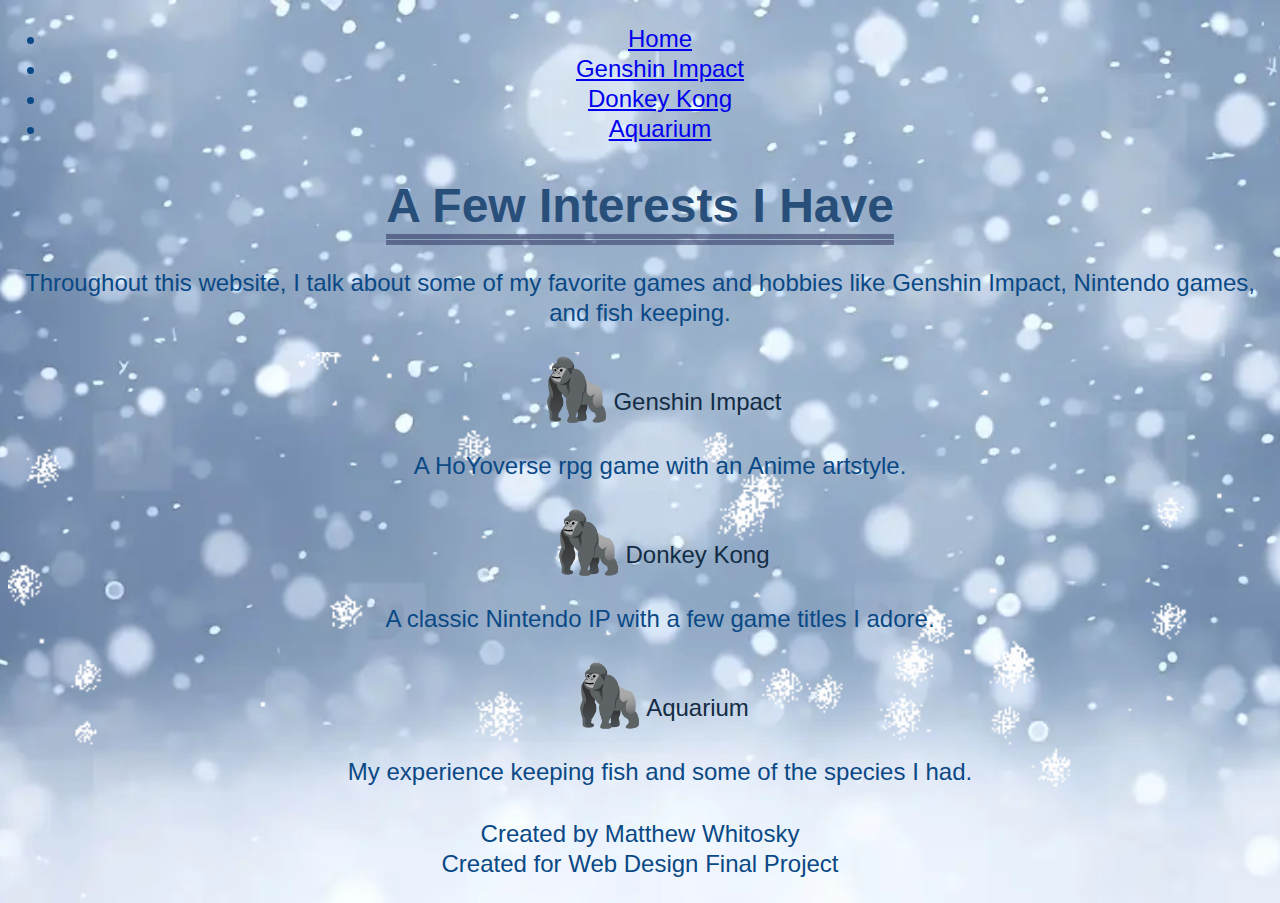
<file: index.html>
<!DOCTYPE html>
<html lang="en">
<head>
    <meta charset="UTF-8">
    <meta name="viewport" content="width=device-width, initial-scale=1.0">
    <title>Home</title>
    <link rel="stylesheet" href="css/index-style.css">
</head>

<body>
            <nav>
                <ul>
                    <li><a href="index.html">Home</a></li>
                    <li><a href="genshinimpact.html">Genshin Impact</a></li>
                    <li><a href="donkeykong.html">Donkey Kong</a></li>
                    <li><a href="aquarium.html">Aquarium</a></li>
                </ul>
            </nav>

            <div class="content">
                <h1>A Few Interests I Have</h1>
                <p>Throughout this website, I talk about some of my favorite games and hobbies like Genshin Impact, Nintendo games, and fish keeping.</p>

        <section class="assignments">
<ul>
    <li><a href="genshinimpact.html">Genshin Impact</a></li> <p>A HoYoverse rpg game with an Anime artstyle.</p>
    <li><a href="donkeykong.html">Donkey Kong</a></li> <p>A classic Nintendo IP with a few game titles I adore.</p>
    <li><a href="aquarium.html">Aquarium</a></li> <p>My experience keeping fish and some of the species I had.</p>
</ul>

</section>

<h1 id=”top”></h1>
<footer>
    <p>
        Created by Matthew Whitosky <br>
        Created for Web Design Final Project <br>
    </p>
</footer>

</body>
</html>
</file>
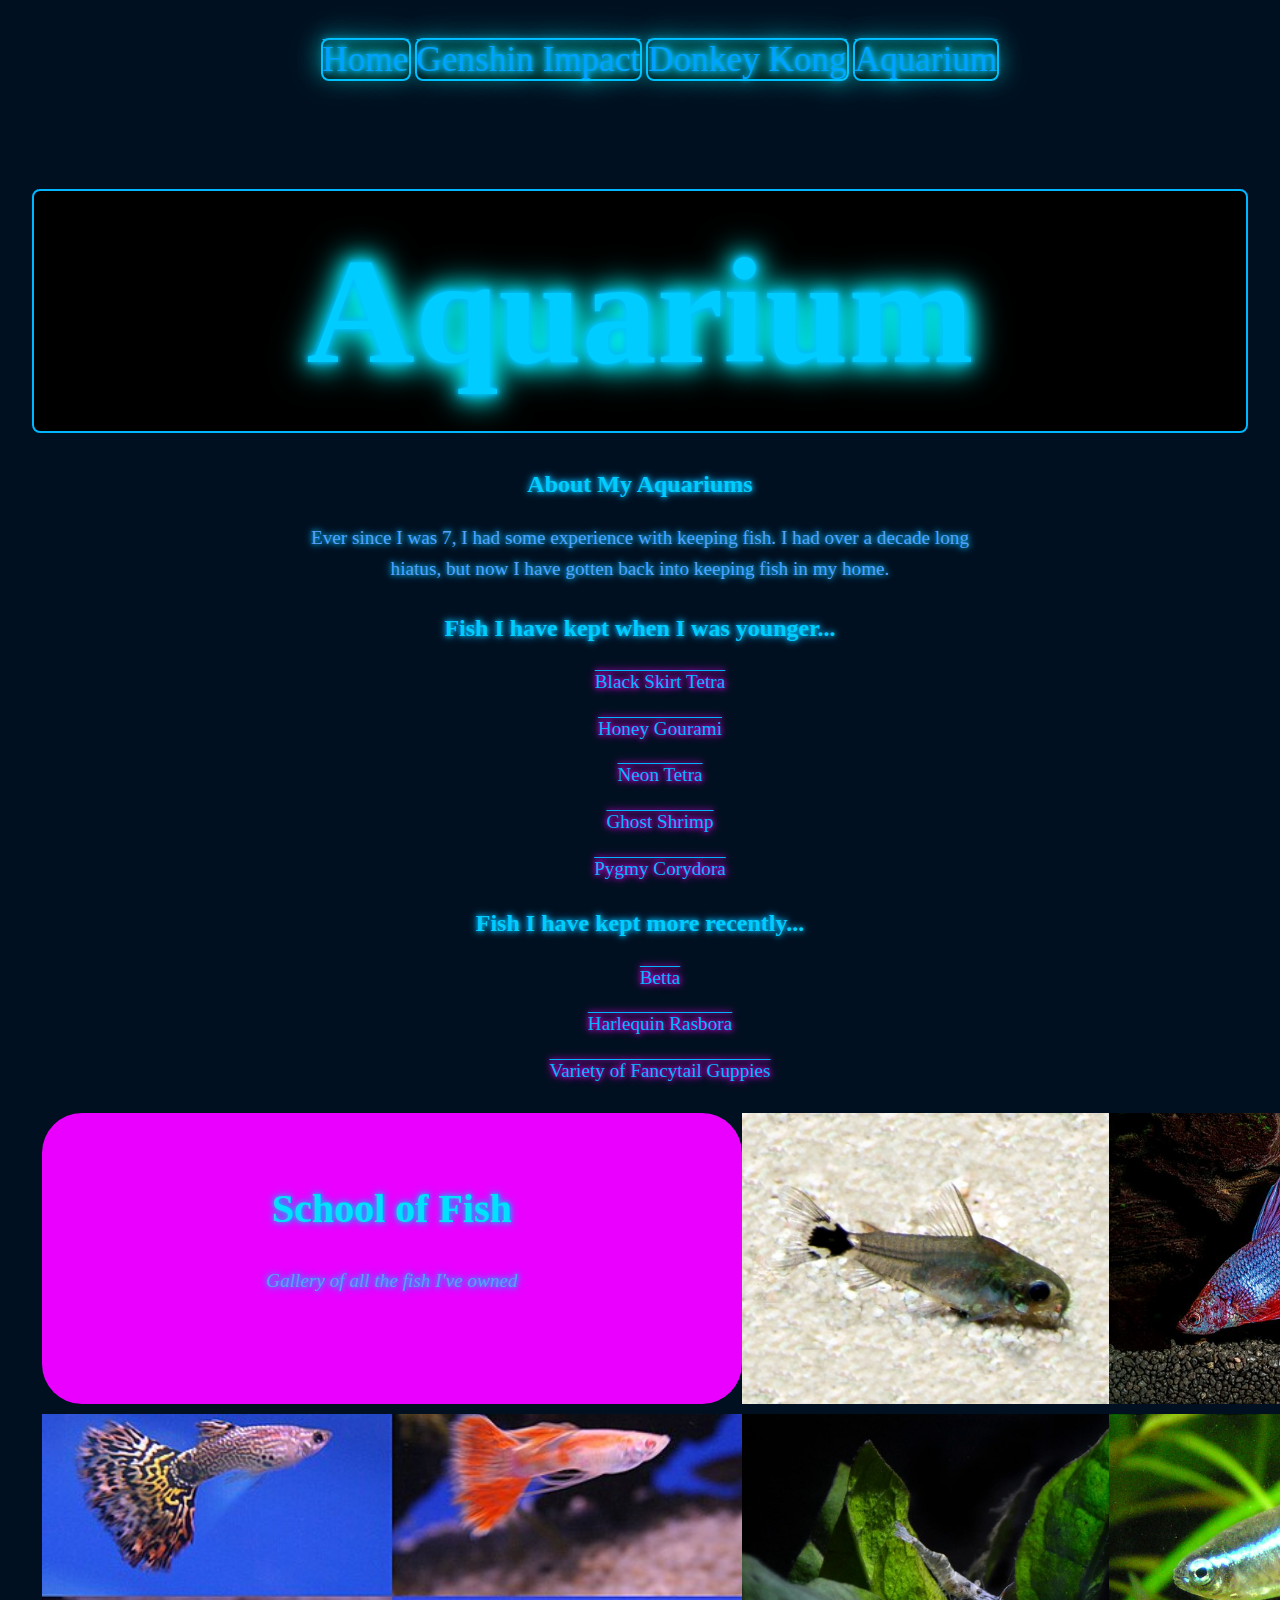
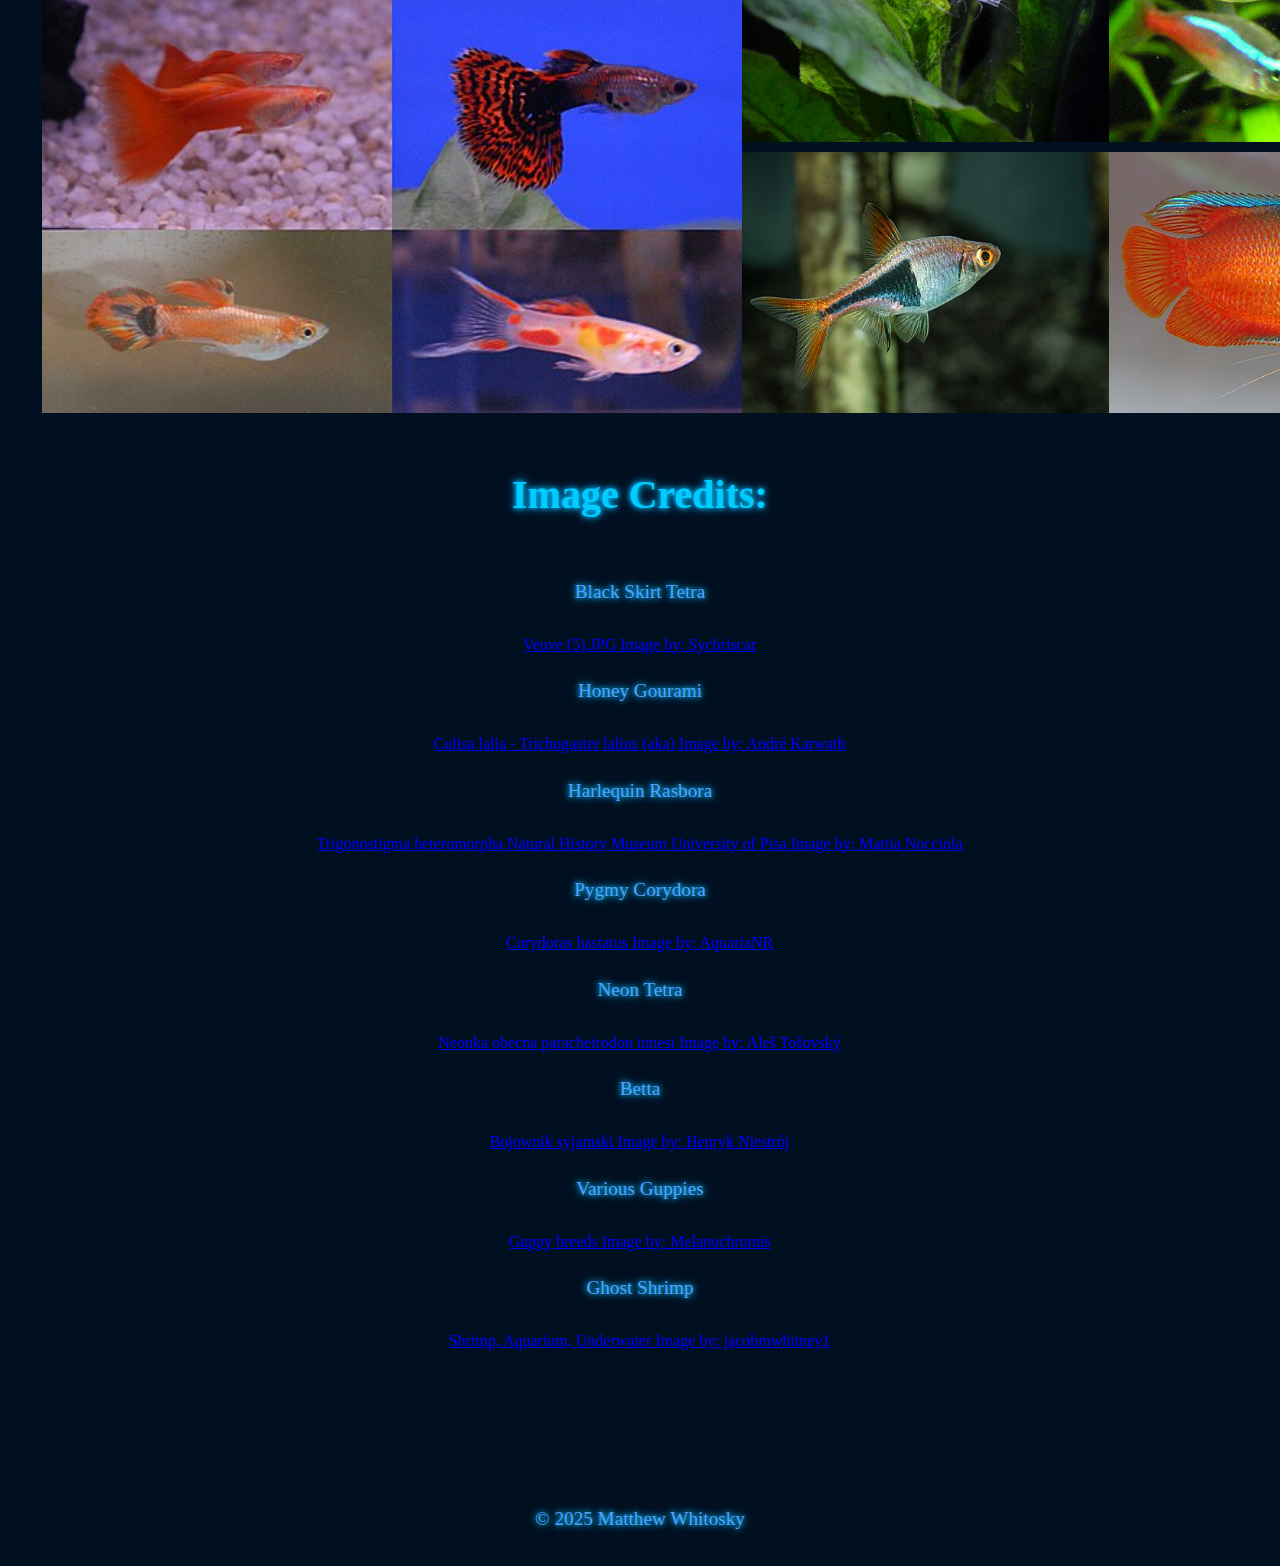
<file: aquarium.html>
<!DOCTYPE html>
<html lang="en">
<head>
    <meta charset="UTF-8">
    <meta name="viewport" content="width=device-width, initial-scale=1.0">
    <title>Aquarium</title>
    <link rel="stylesheet" href="css/aquarium-style.css">
</head>

<body>
            <nav>
                <ul>
                    <li><a href="finalindex.html">Home</a></li>
                    <li><a href="genshinimpact.html">Genshin Impact</a></li>
                    <li><a href="donkeykong.html">Donkey Kong</a></li>
                    <li><a href="aquarium.html">Aquarium</a></li>
                </ul>
            </nav>

    <header>
        <h1>Aquarium</h1>  
    </header>

    <main>
        <section>
            <h2>About My Aquariums</h2>
            <p>Ever since I was 7, I had some experience with keeping fish. I had over a decade long hiatus, but now I have gotten back into keeping fish in my home.</p>
        </section>

        <section>
            <h2>Fish I have kept when I was younger...</h2>
            <ul>
                <li>Black Skirt Tetra</li>
                <li>Honey Gourami</li>
                <li>Neon Tetra</li>
                <li>Ghost Shrimp</li>
                <li>Pygmy Corydora</li>
            </ul>
        </section>

        <section>
            <h2>Fish I have kept more recently...</h2>
            <ul>
                <li>Betta</li>
                <li>Harlequin Rasbora</li>
                <li>Variety of Fancytail Guppies</li>
        </section>

        
    <div class="parent">
        <div class="div1">
            <span>School of Fish</span>
            <p>Gallery of all the fish I've owned</p>
        </div>
        
        <div class="div2"><img src="img/512px-Bojownik_syjamski.jpg"></div>

        <div class="div3"><img src="img/512px-Guppy_breeds.jpg"></div>

        <div class="div4"><img src="img/512px-Trigonostigma_heteromorpha_Natural_History_Museum_University_of_Pisa.jpg"></div>

        <div class="div5"><img src="img/shrimp-5980022_1280.jpg"></div>

        <div class="div6"><img src="img/Corydoras_hastatus.jpg"></div>

        <div class="div7"><img src="img/blacktetra_(5).jpg"></div>

        <div class="div8"><img src="img/Neonka_obecna_paracheirodon_innesi.jpg"></div>

        <div class="div9"><img src="img/512px-Colisa_lalia_-_Trichogaster_lalius_(aka).jpg"></div>

    </div>

<h3>Image Credits:</h3>
<section class="credits">
<p>Black Skirt Tetra</p>
<a href="https://commons.wikimedia.org/wiki/File:Veuve_(5).JPG">Veuve (5).JPG Image by: Sychriscar</a>
<p>Honey Gourami</p>
<a href="https://commons.wikimedia.org/wiki/File:Colisa_lalia_-_Trichogaster_lalius_(aka).jpg">Colisa lalia - Trichogaster lalius (aka) Image by: André Karwath </a>
<p>Harlequin Rasbora</p>
<a href="https://commons.wikimedia.org/wiki/File:Trigonostigma_heteromorpha_Natural_History_Museum_University_of_Pisa.jpg">Trigonostigma heteromorpha Natural History Museum University of Pisa Image by: Mattia Nocciola </a>
<p>Pygmy Corydora</p>
<a href="https://commons.wikimedia.org/wiki/File:Corydoras_hastatus.jpg">Corydoras hastatus Image by: AquariaNR  </a>
<p>Neon Tetra</p>
<a href="https://commons.wikimedia.org/wiki/File:Neonka_obecna_paracheirodon_innesi.jpg">Neonka obecna paracheirodon innesi Image by: Aleš Tošovský  </a>
<p>Betta</p>
<a href="https://commons.wikimedia.org/wiki/File:Bojownik_syjamski.jpg">Bojownik syjamski Image by: Henryk Niestrój </a>
<p>Various Guppies</p>
<a href="https://commons.wikimedia.org/wiki/File:Guppy_breeds.jpg">Guppy breeds Image by: Melanochromis  </a>
<p>Ghost Shrimp</p>
<a href="https://pixabay.com/photos/shrimp-aquarium-underwater-ghost-5980022/">Shrimp, Aquarium, Underwater Image by: jacobmwhitney1  </a>
</section>   

</main>

    <footer>
 <p>&copy; 2025 Matthew Whitosky</p>
    </footer>

    
</body>
</html>
</file>
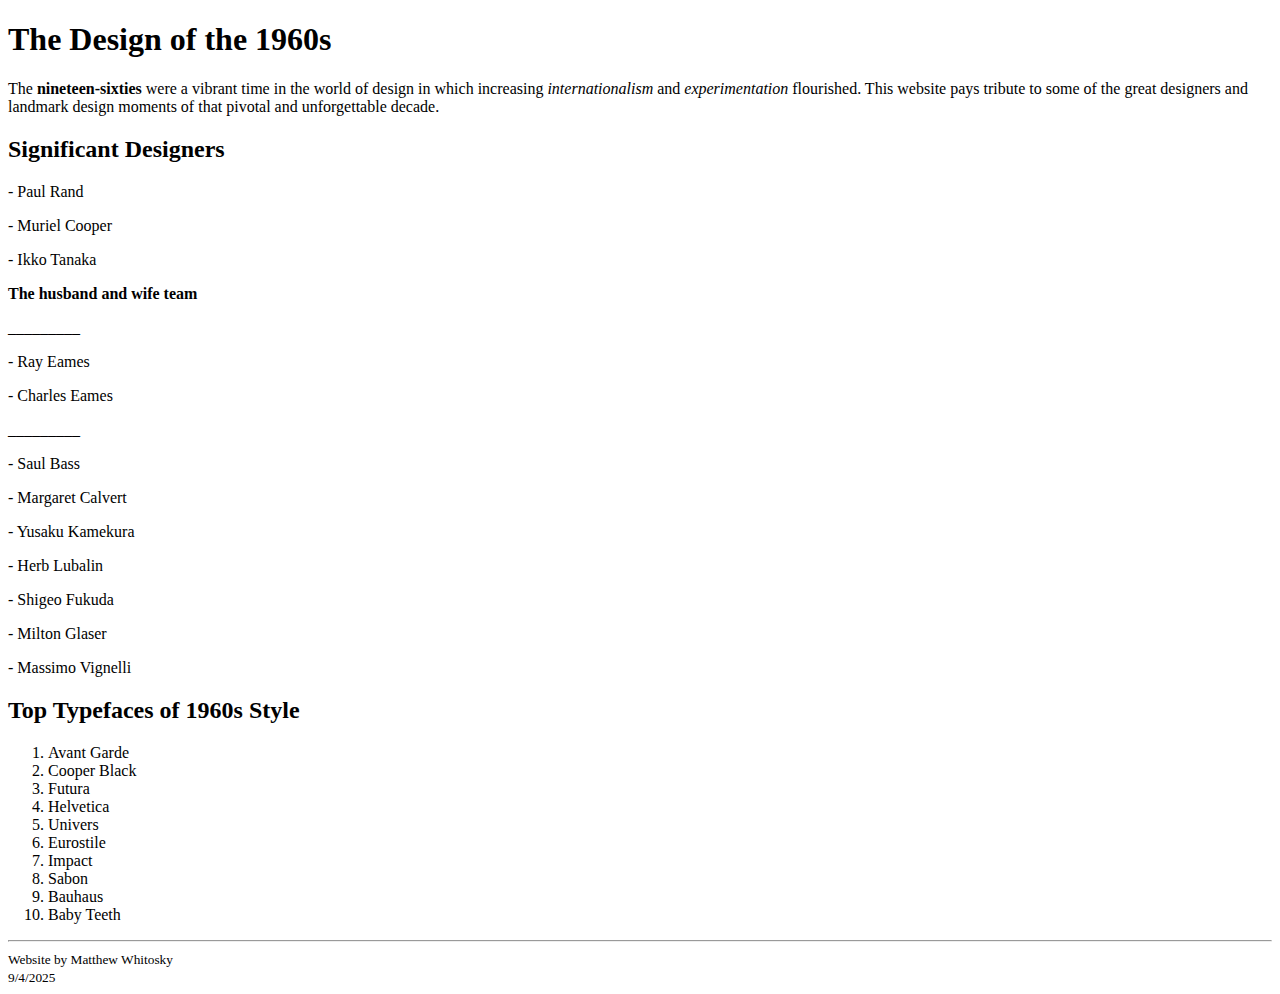
<file: challengeMW.html>
<!DOCTYPE html>
<html lang="en-us">
<head>
   <meta charset="UTF-8"><meta name="viewport" content="width=device-width, initial-scale=1.0">
   <title>The Design of the 1960s</title>
</head>
<body>
    <h1>The Design of the 1960s</h1>
    <p>The <strong>nineteen-sixties</strong> were a vibrant time in the world of design in
which increasing <em>internationalism</em> and <em>experimentation</em> flourished.
This website pays tribute to some of the great designers and
landmark design moments of that pivotal and unforgettable decade.</p>
 <h2>Significant Designers</h2>
 <list><p>- Paul Rand</p><p>- Muriel Cooper</p><p>- Ikko Tanaka</p><p><strong>The husband and wife team</strong></p><p>_________</p><p>- Ray Eames</p><p>- Charles Eames</p>
<p>_________ </p>
    <p>- Saul Bass</p>
<p>- Margaret Calvert</p>
<p>- Yusaku Kamekura</p>
<p>- Herb Lubalin</p>
<p>- Shigeo Fukuda</p>
<p>- Milton Glaser</p>
<p>- Massimo Vignelli</p></list>
<h2>Top Typefaces of 1960s Style</h2>
 <ol>
    <li>Avant Garde</li>
    <li>Cooper Black</li>
    <li>Futura</li>
    <li>Helvetica</li>
    <li>Univers</li>
    <li>Eurostile</li>
    <li>Impact</li>
    <li>Sabon</li>
    <li>Bauhaus</li>
    <li>Baby Teeth</li>
 </ol>
<hr>
<small>Website by Matthew Whitosky</small>
<br><small>9/4/2025</small>
</body>
</html>
</file>
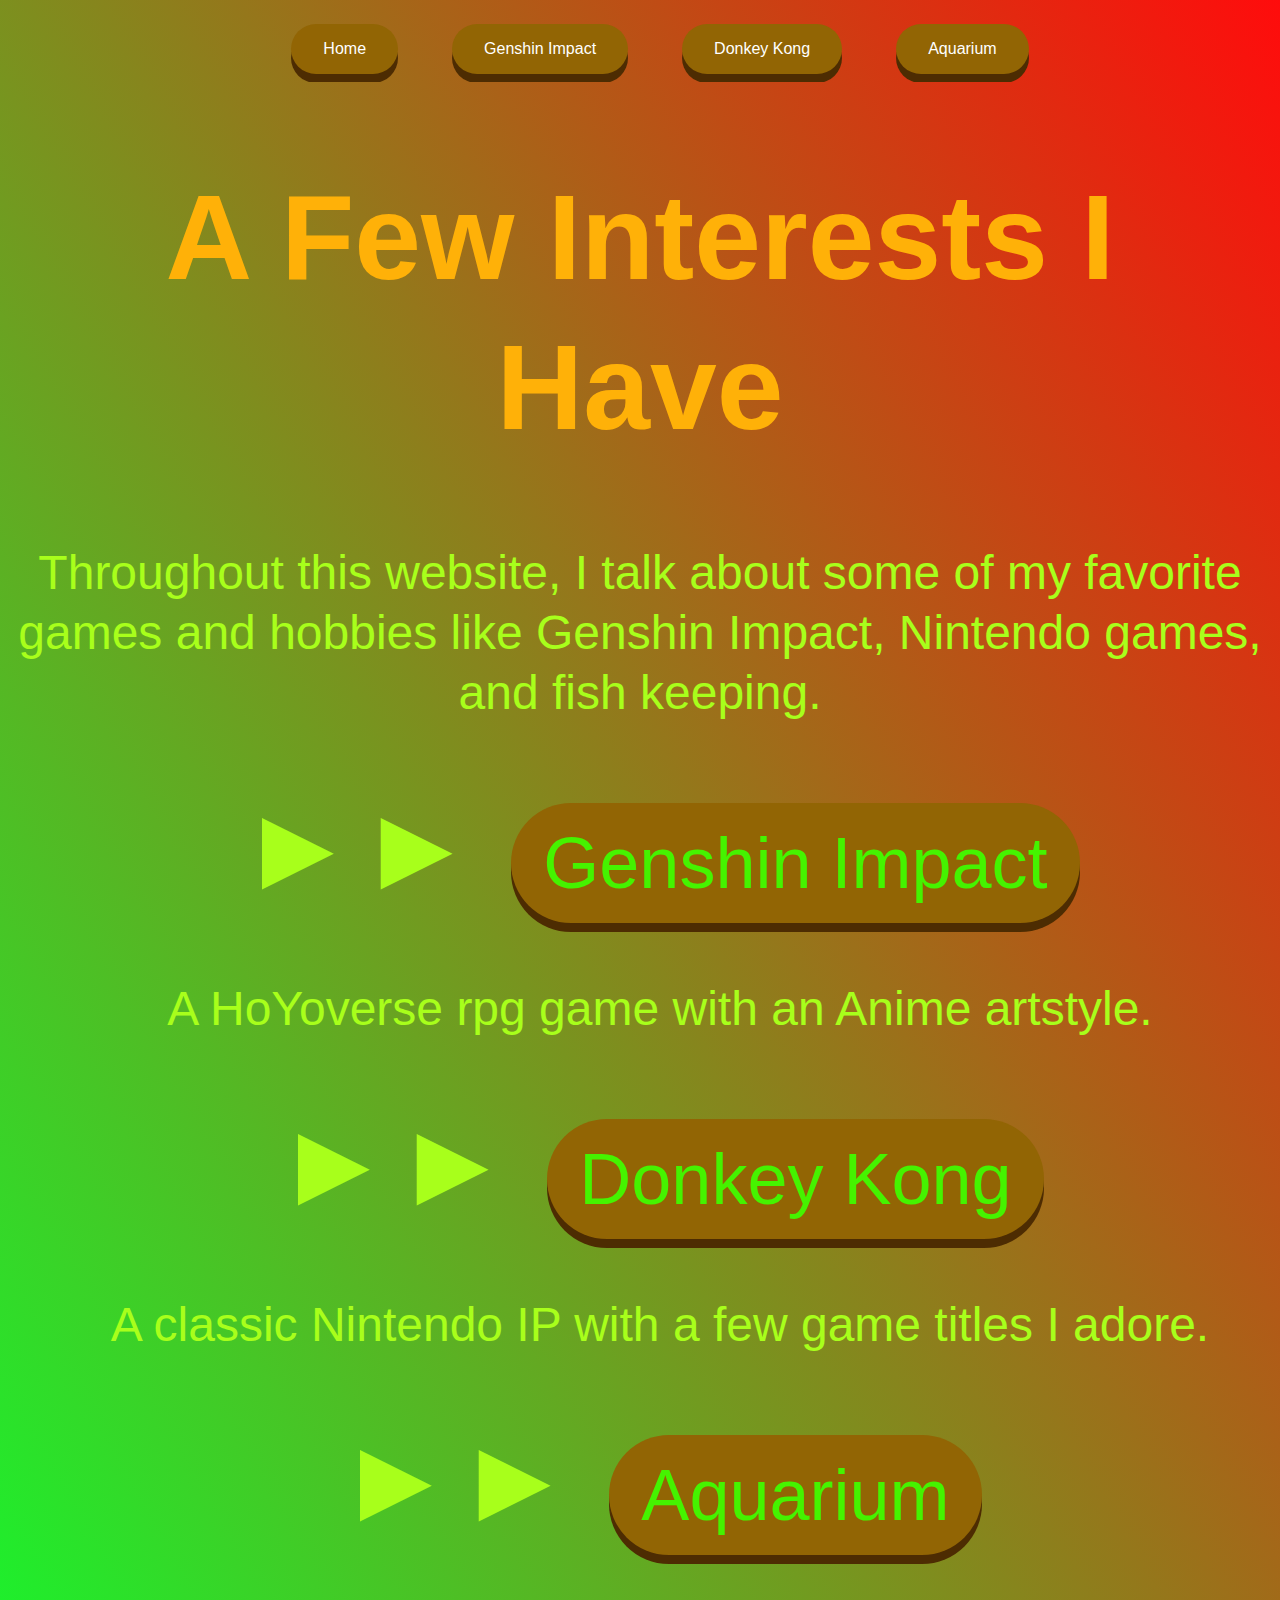
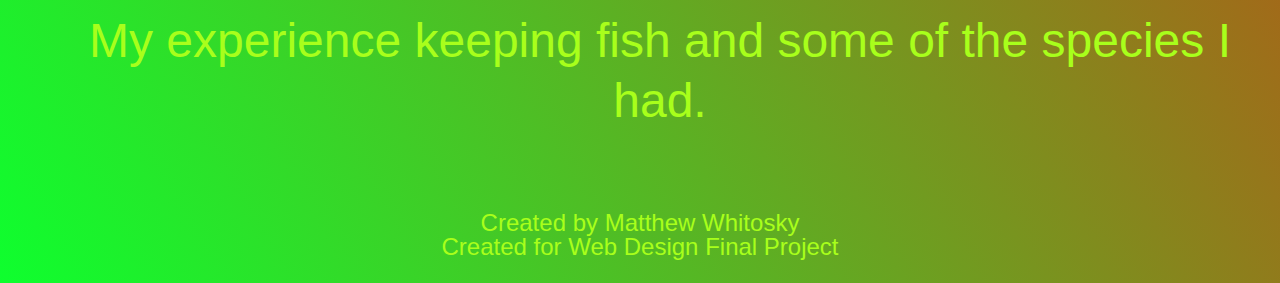
<file: finalindex.html>
<!DOCTYPE html>
<html lang="en">
<head>
    <meta charset="UTF-8">
    <meta name="viewport" content="width=device-width, initial-scale=1.0">
    <title>Home</title>
    <link rel="stylesheet" href="css/finalindex-style.css">
</head>

<body>
            <nav>
                <ul>
                    <li><a href="finalindex.html">Home</a></li>
                    <li><a href="genshinimpact.html">Genshin Impact</a></li>
                    <li><a href="donkeykong.html">Donkey Kong</a></li>
                    <li><a href="aquarium.html">Aquarium</a></li>
                </ul>
            </nav>

            <div class="content">
                <h1>A Few Interests I Have</h1>
                <p>Throughout this website, I talk about some of my favorite games and hobbies like Genshin Impact, Nintendo games, and fish keeping.</p>

        <section class="assignments">
<ul>
    <li><a href="genshinimpact.html">Genshin Impact</a></li> <p>A HoYoverse rpg game with an Anime artstyle.</p>
    <li><a href="donkeykong.html">Donkey Kong</a></li> <p>A classic Nintendo IP with a few game titles I adore.</p>
    <li><a href="aquarium.html">Aquarium</a></li> <p>My experience keeping fish and some of the species I had.</p>
</ul>

</section>

<h1 id=”top”></h1>
<footer>
    <p>
        Created by Matthew Whitosky <br>
        Created for Web Design Final Project <br>
    </p>
</footer>

</body>
</html>
</file>
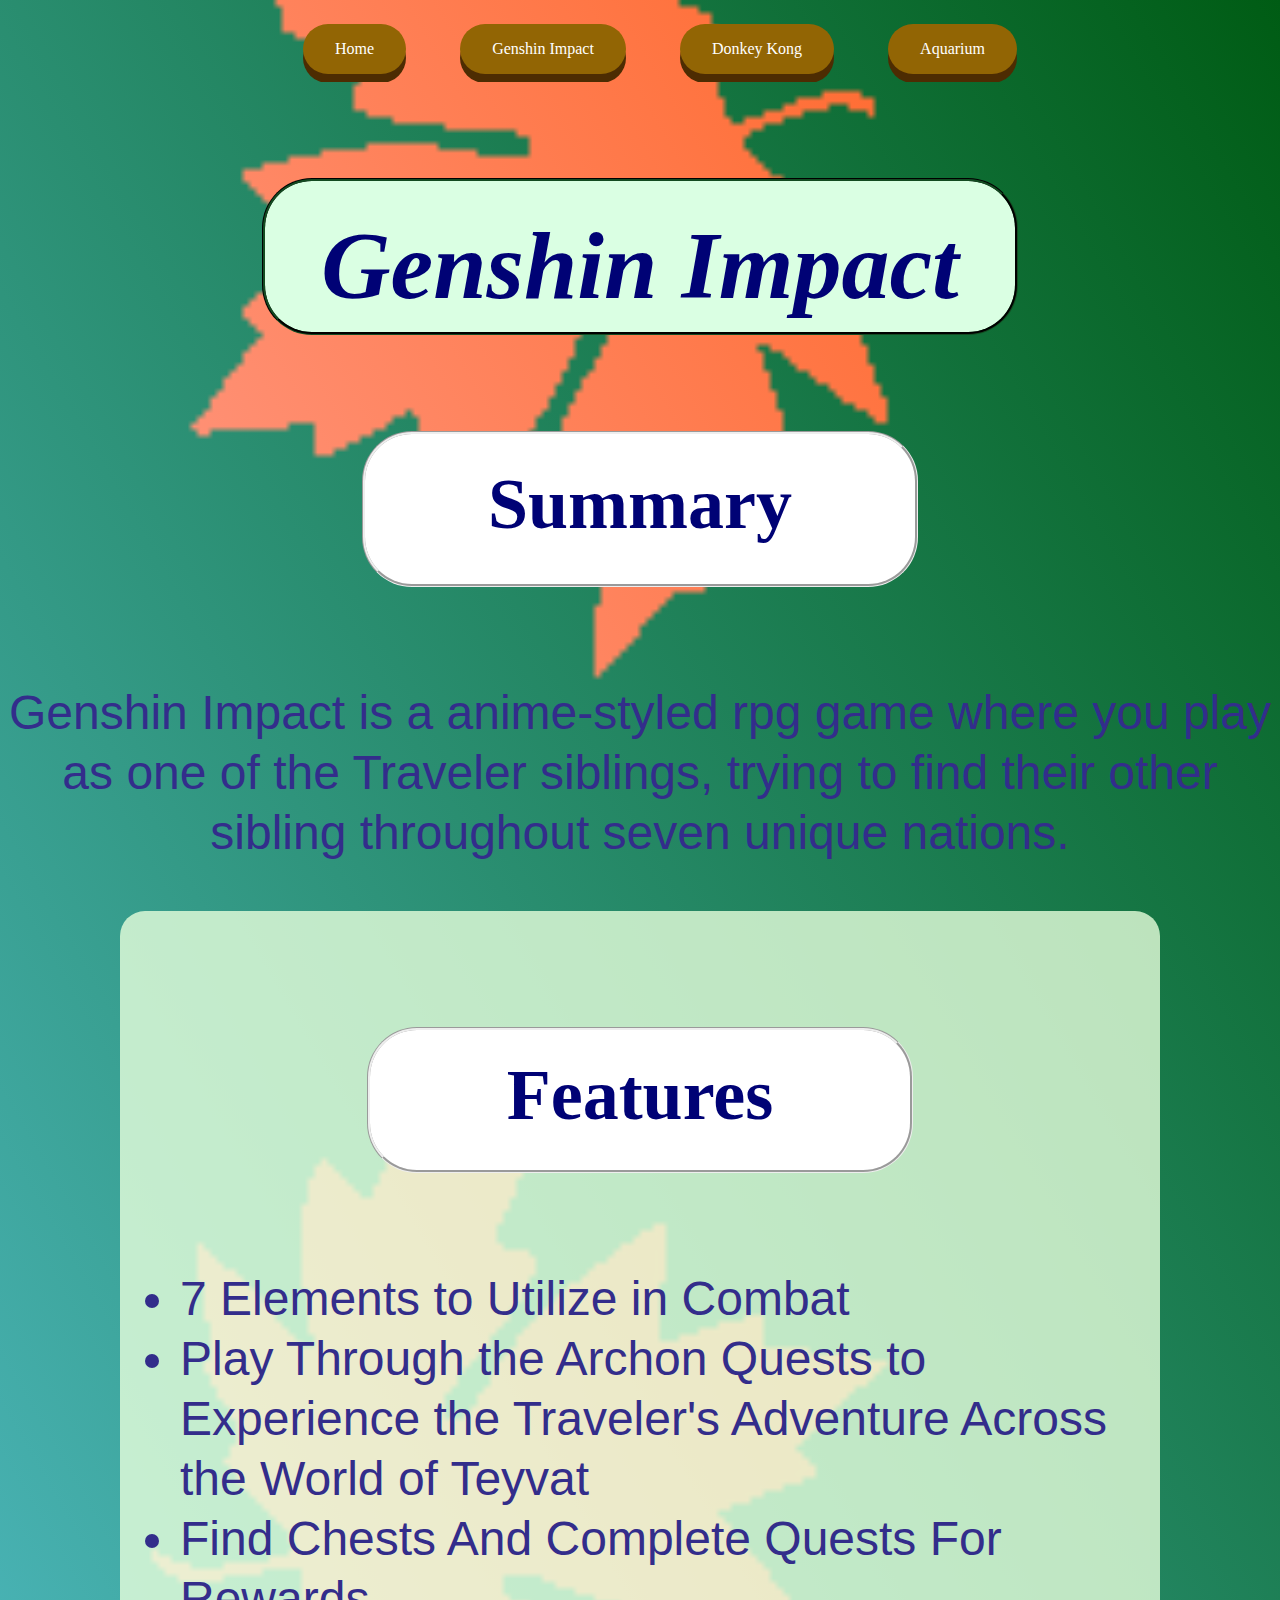
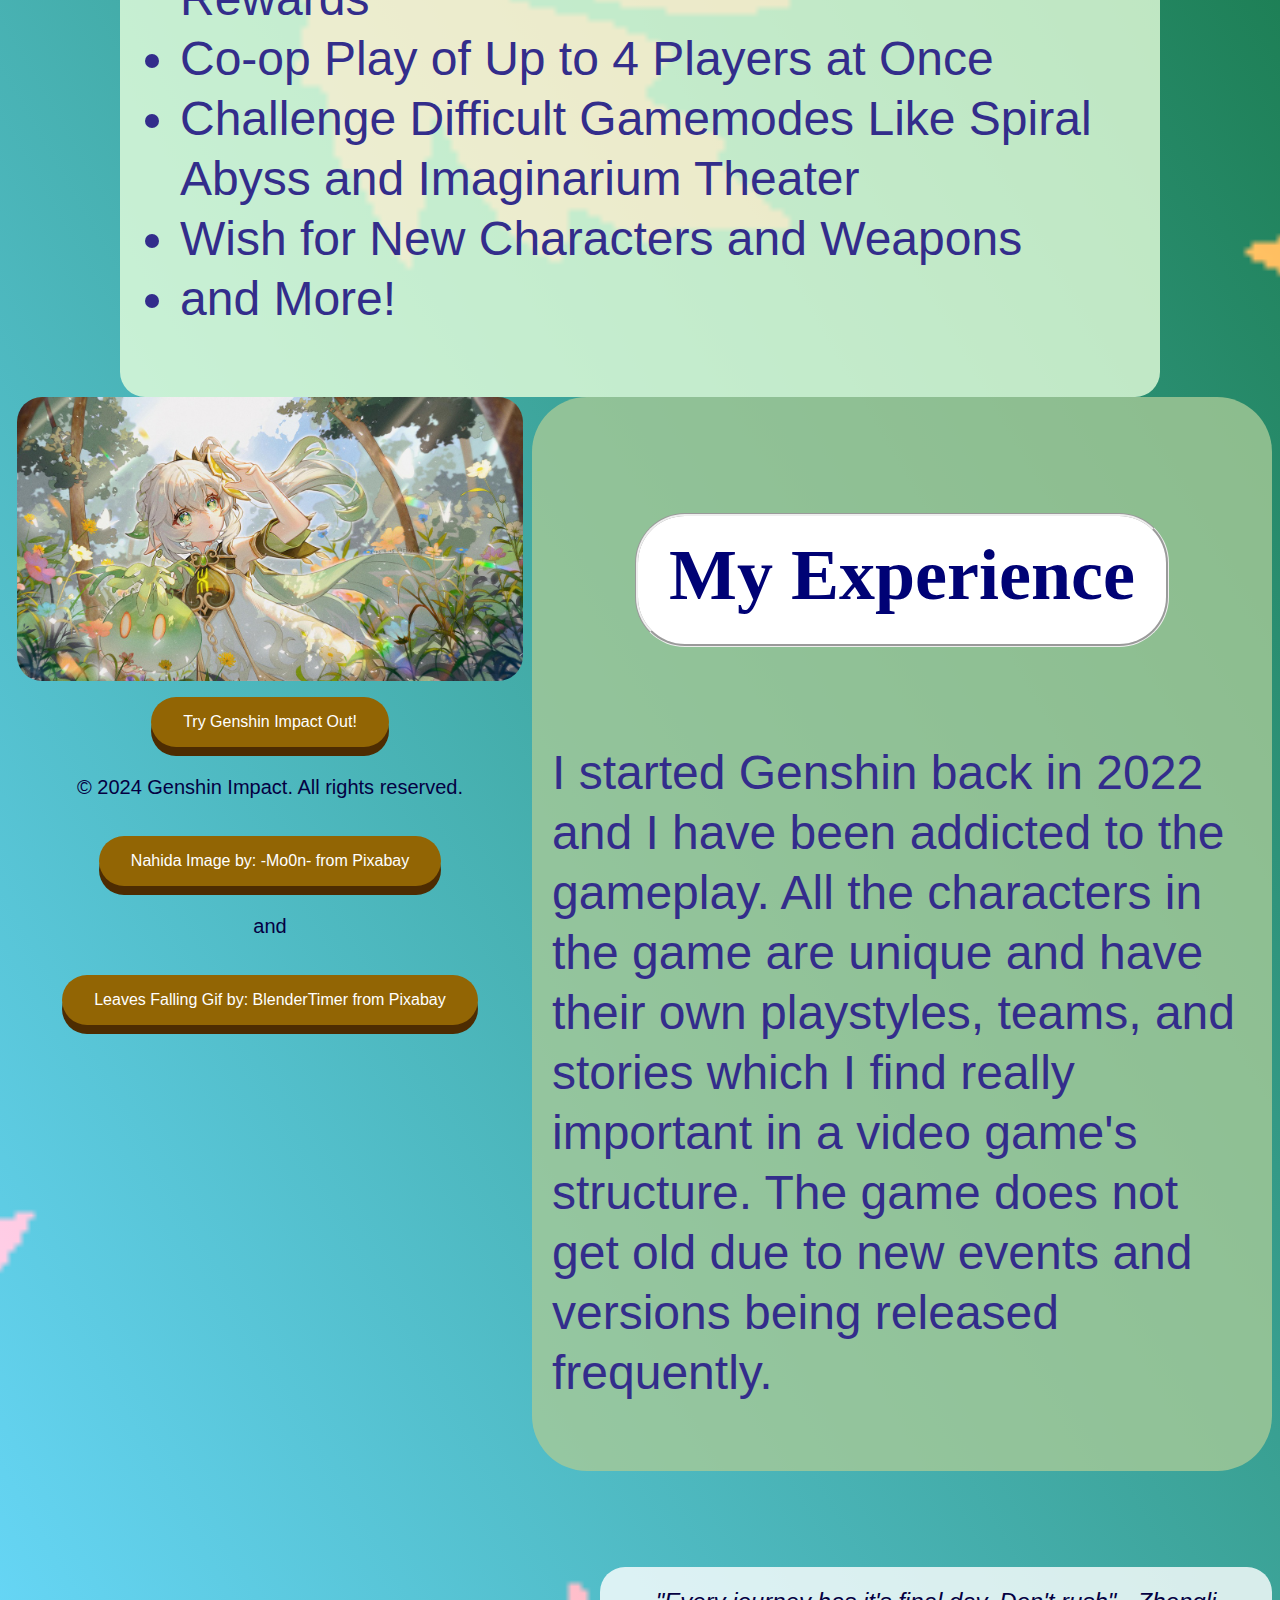
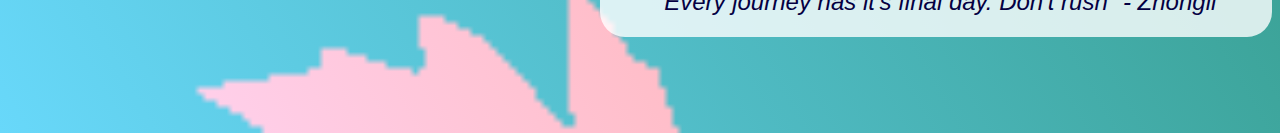
<file: genshinimpact.html>
<!DOCTYPE html>
<html lang="en">
<head>
    <meta charset="UTF-8">
    <meta name="viewport" content="width=device-width, initial-scale=1.0">
    <title>Genshin Impact</title>
    <link rel="stylesheet" href="css/genshinimpact-style.css">
</head>

<body>
            <nav>
                <ul>
                    <li><a href="finalindex.html">Home</a></li>
                    <li><a href="genshinimpact.html">Genshin Impact</a></li>
                    <li><a href="donkeykong.html">Donkey Kong</a></li>
                    <li><a href="aquarium.html">Aquarium</a></li>
                </ul>
            </nav>
            
            <div class="content">
                <h1>Genshin Impact</h1>

<header>
<h2>Summary</h2>

<p>Genshin Impact is a anime-styled rpg game where you play as one of the Traveler siblings, trying to find their other sibling throughout seven unique nations.</p>
</header>

<section class="Features">
<h2>Features</h2>

   <ul>
    <li> 7 Elements to Utilize in Combat</li>
   <li> Play Through the Archon Quests to Experience the Traveler's Adventure Across the World of Teyvat  </li>
   <li>Find Chests And Complete Quests For Rewards</li>
    <li>Co-op Play of Up to 4 Players at Once</li>
    <li>Challenge Difficult Gamemodes Like Spiral Abyss and Imaginarium Theater</li>
    <li>Wish for New Characters and Weapons</li>
    <li>and More!</li>
</section>

    <section class="MyExperience">
        <h2>My Experience</h2>
   <p>I started Genshin back in 2022 and I have been addicted to the gameplay. All the characters in the game are unique and have their own playstyles, teams, and stories which I find really important in a video game's structure. The game does not get old due to new events and versions being released frequently.</p>
</section>

<blockquote>
    "Every journey has it's final day. Don't rush" - Zhongli
</blockquote>

</main>

<img src="img/nahida-8063852_1280.jpg" alt="Genshin Impact Nahida Character Artwork">

<footer>
<a href="https://genshin.hoyoverse.com/en/">Try Genshin Impact Out!</a>
<p>© 2024 Genshin Impact. All rights reserved.</p>
<a href="https://pixabay.com/illustrations/nahida-character-forest-genshin-8063852/">Nahida Image by: -Mo0n- from Pixabay </a>
<p>and</p>
<a href="https://pixabay.com/gifs/leaves-leaf-fall-maple-autumn-8724/">Leaves Falling Gif by: BlenderTimer from Pixabay</a>



</footer>


</body>
</html>
</file>
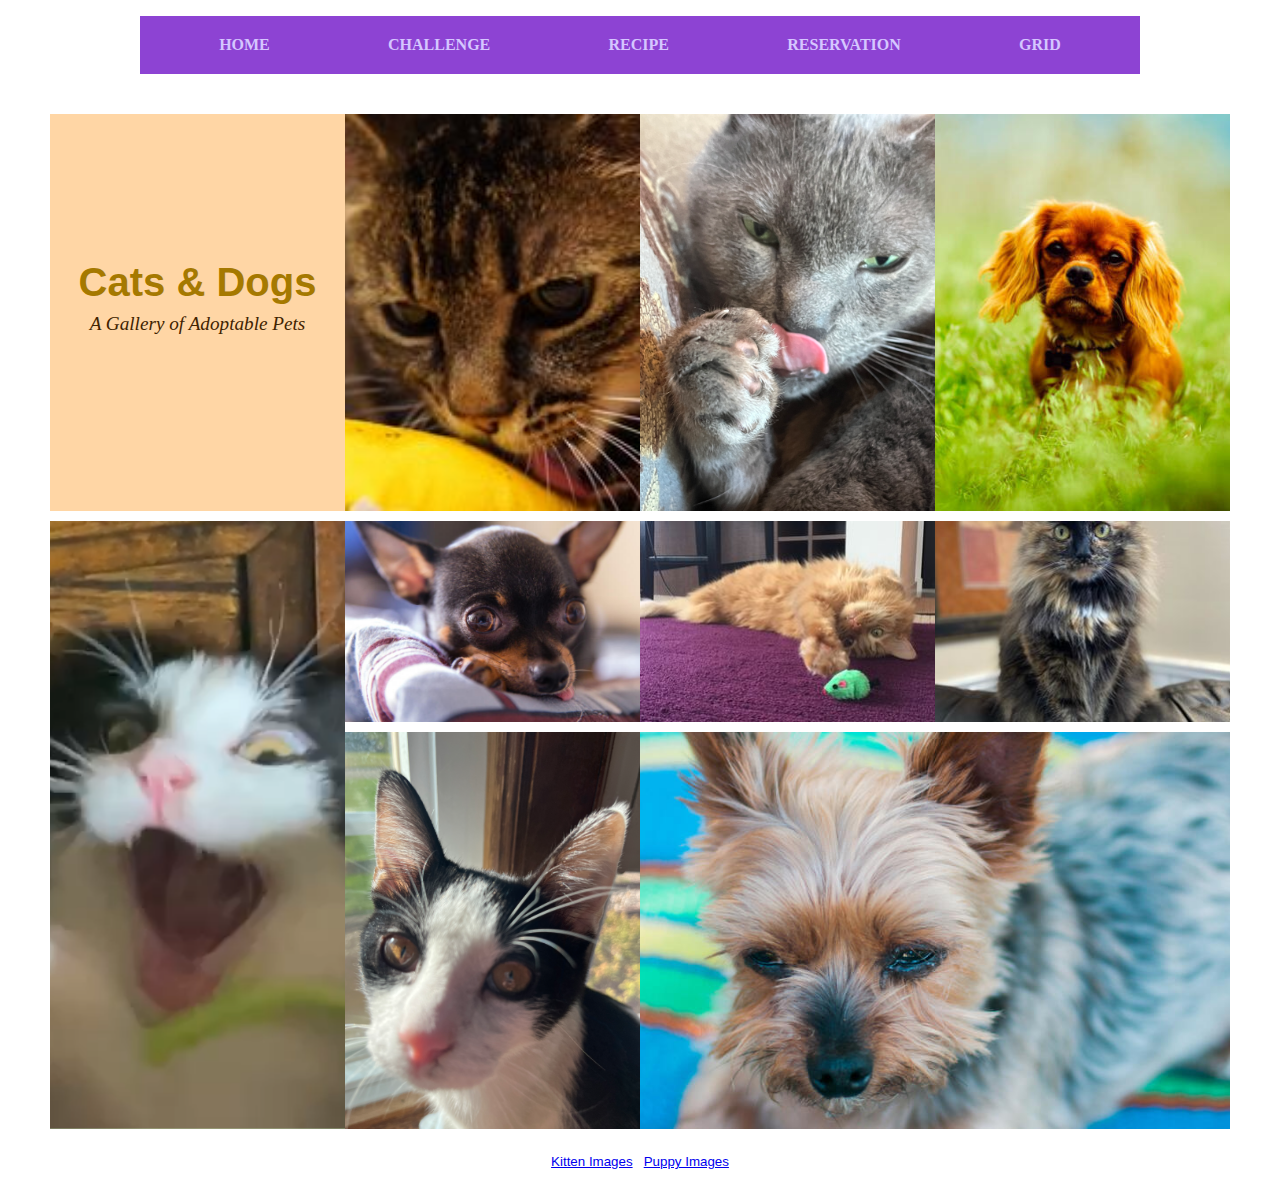
<file: grid.html>
<!DOCTYPE html>
<html lang="en-us">
<head>
   <meta charset="UTF-8">
   <meta http-equiv="X-UA-Compatible" content="IE=edge">
   <meta name="viewport" content="width=device-width, initial-scale=1.0">
   <title>Grid and Flexbox</title>
   <link rel="stylesheet" href="css/grid-style.css">
   </head>
<body>

    <nav>
        <ul>
            <li><a href="/index.html">Home</a></li>
            <li><a href="/challenge.html">Challenge</a></li>
            <li><a href="/recipe.html">Recipe</a></li>
            <li><a href="reserve.html">Reservation</a></li>
            <li><a href="/grid.html">Grid</a></li>
        </ul>
    </nav>


    <main>
    <div class="parent">
        <div class="div1">
            <span>Cats &amp; Dogs</span>
            <p>A Gallery of Adoptable Pets</p>
        </div>
        
        <div class="div2"><img src="img/gassy.jpg"></div>

        <div class="div3"><img src="img/luigi1.png"></div>

        <div class="div4"><img src="img/luigi2.jpg"></div>

        <div class="div5"><img src="img/chiwaua.jpg"></div>

        <div class="div6"><img src="img/neobana.jfif"></div>

        <div class="div7"><img src="img/lildog.jpg"></div>

        <div class="div8"><img src="img/louie.jfif"></div>

        <div class="div9"><img src="img/hairydog.jpg"></div>

        <div class="div10"><img src="img/poppy.jfif"></div>
    </div>
    </main>

    <footer>
        <small><a href="https://placecats.com/">Kitten Images</a> &nbsp;
             <a href="https://placedog.net/images">Puppy Images</a>
        </small>
    </footer>

    </body>
    </html>
</file>
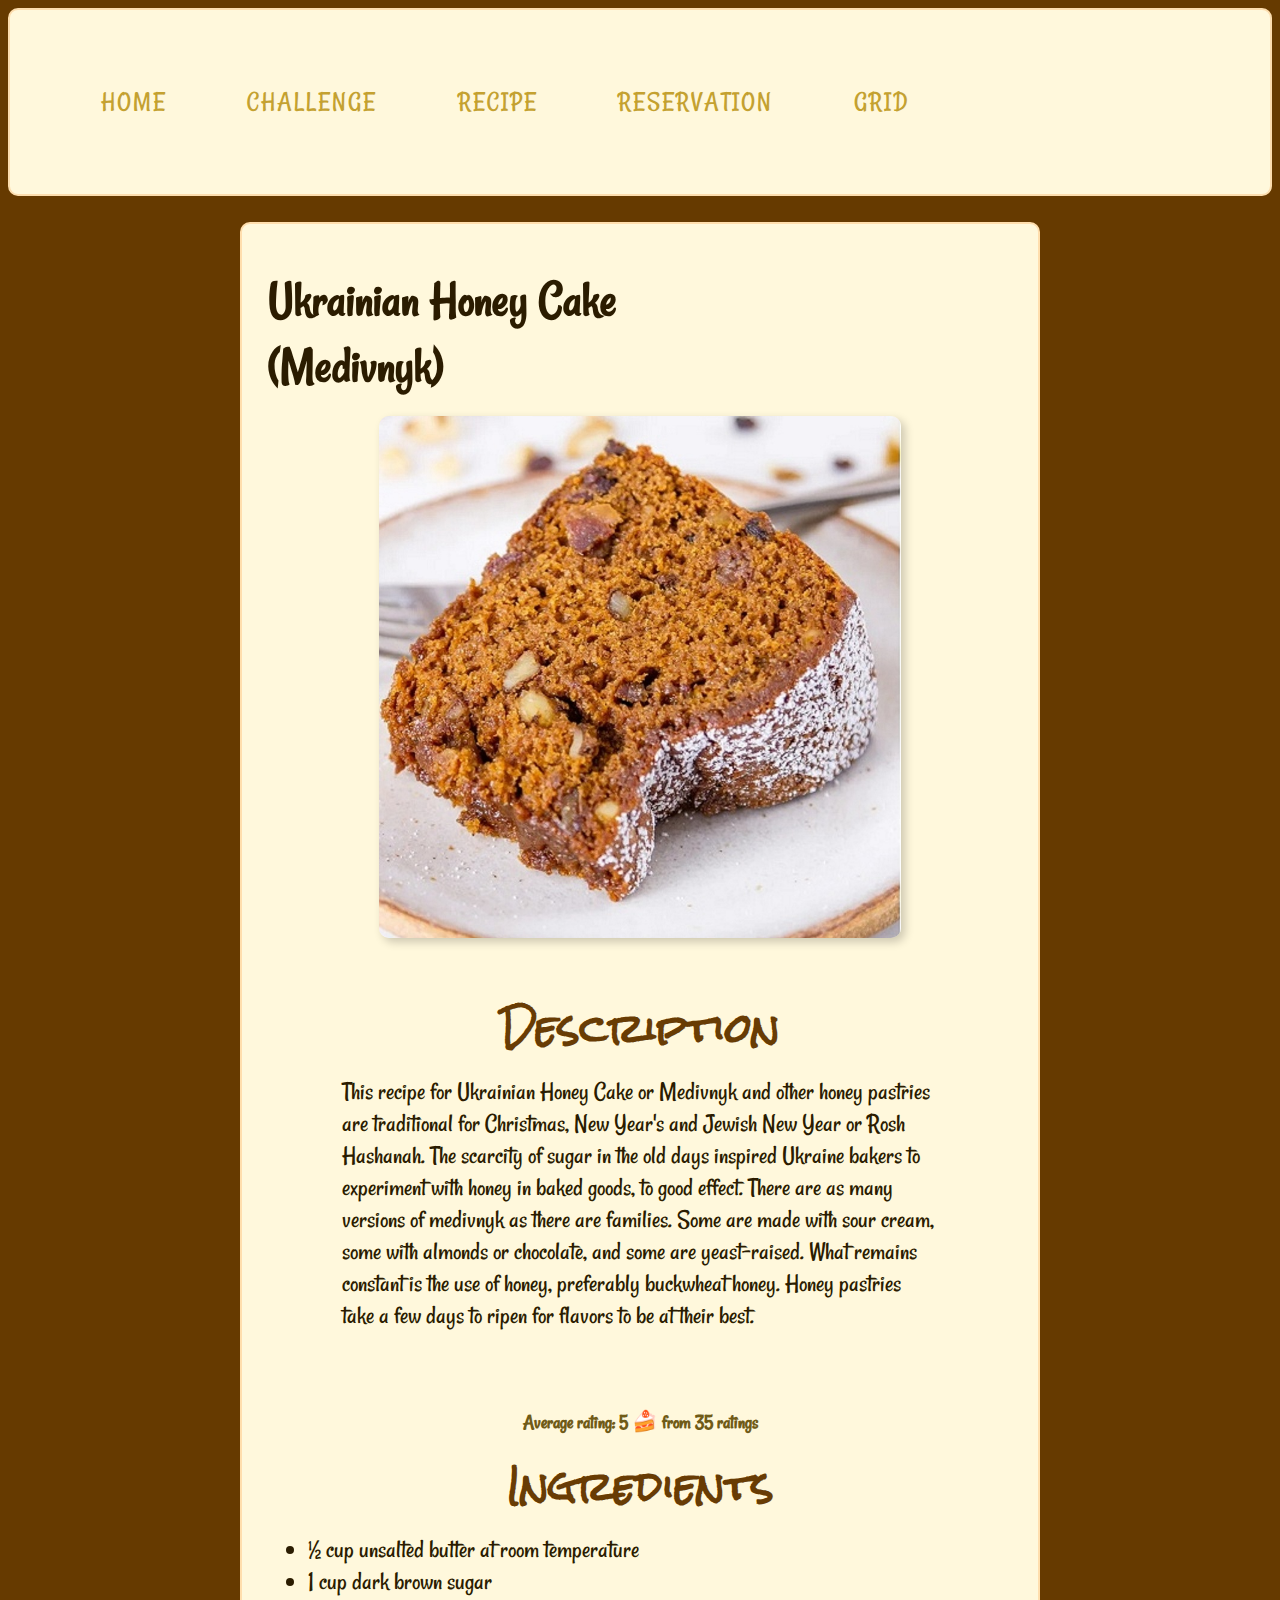
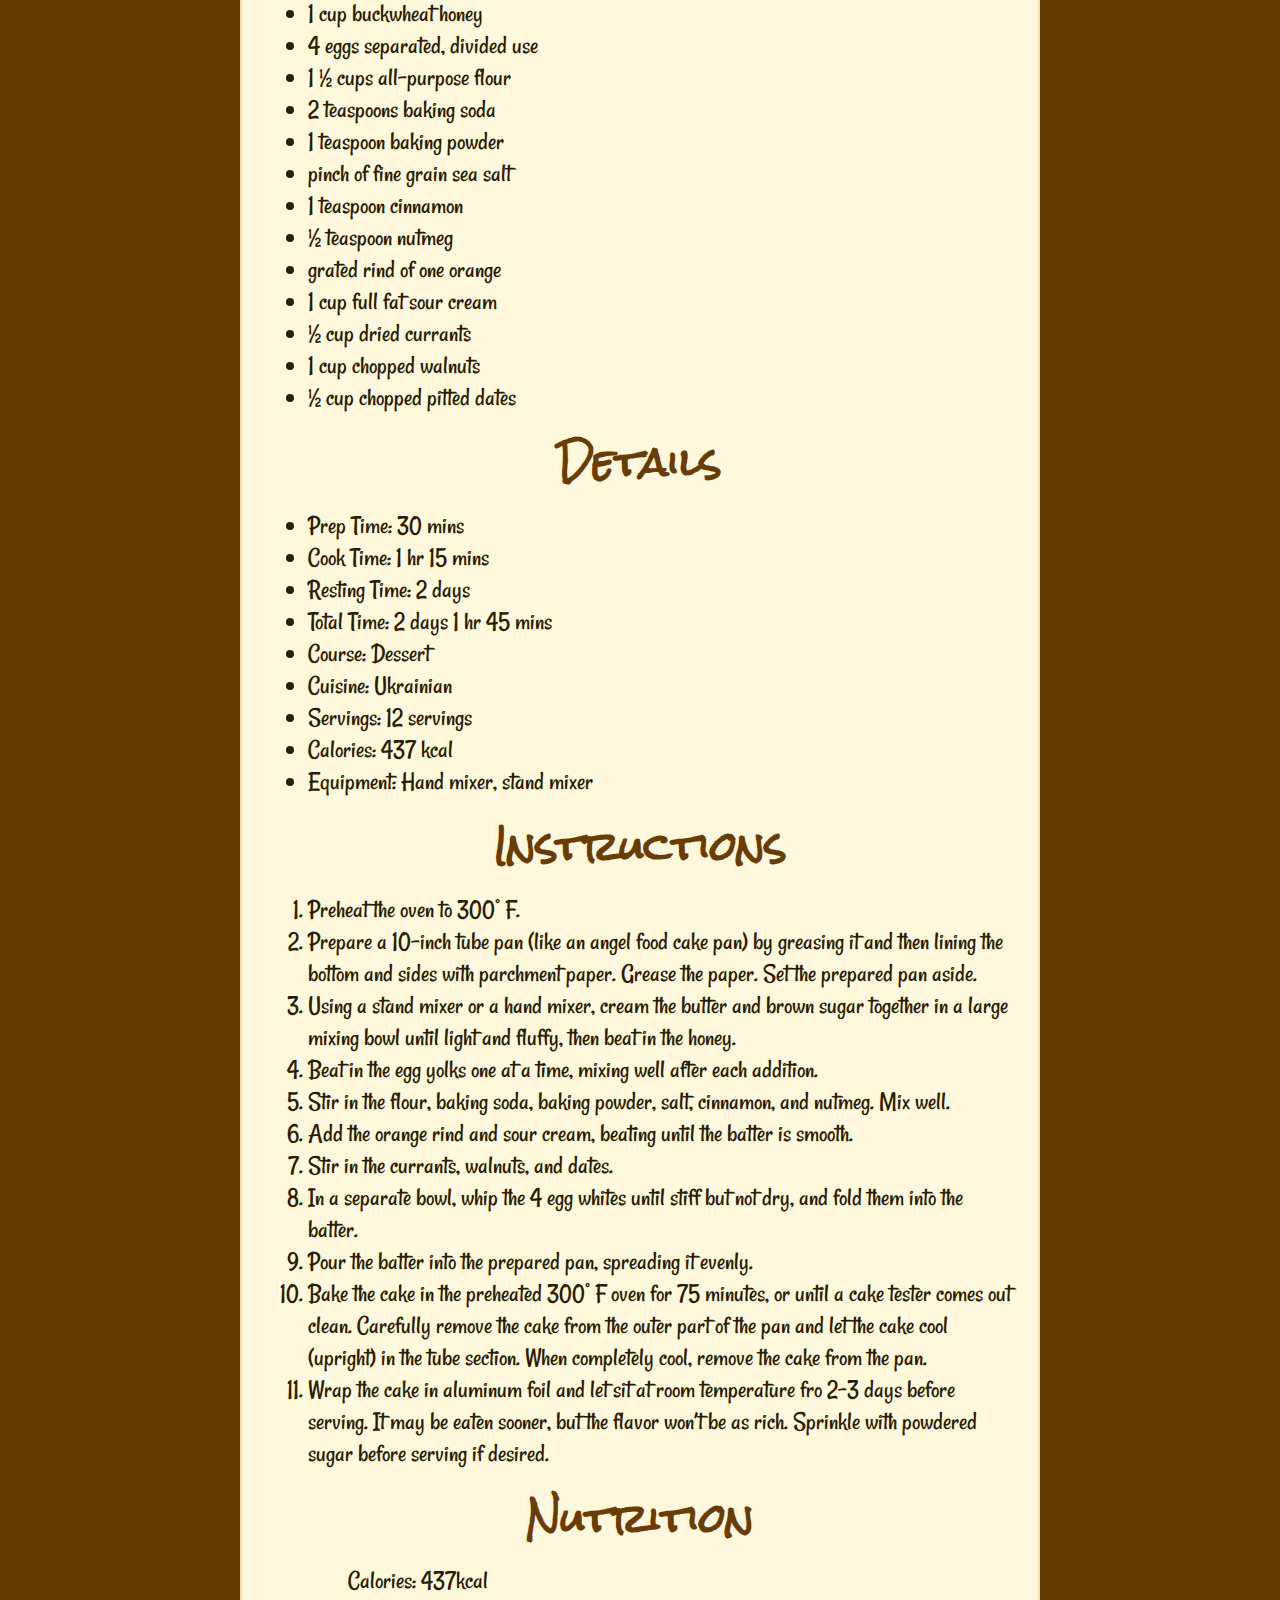
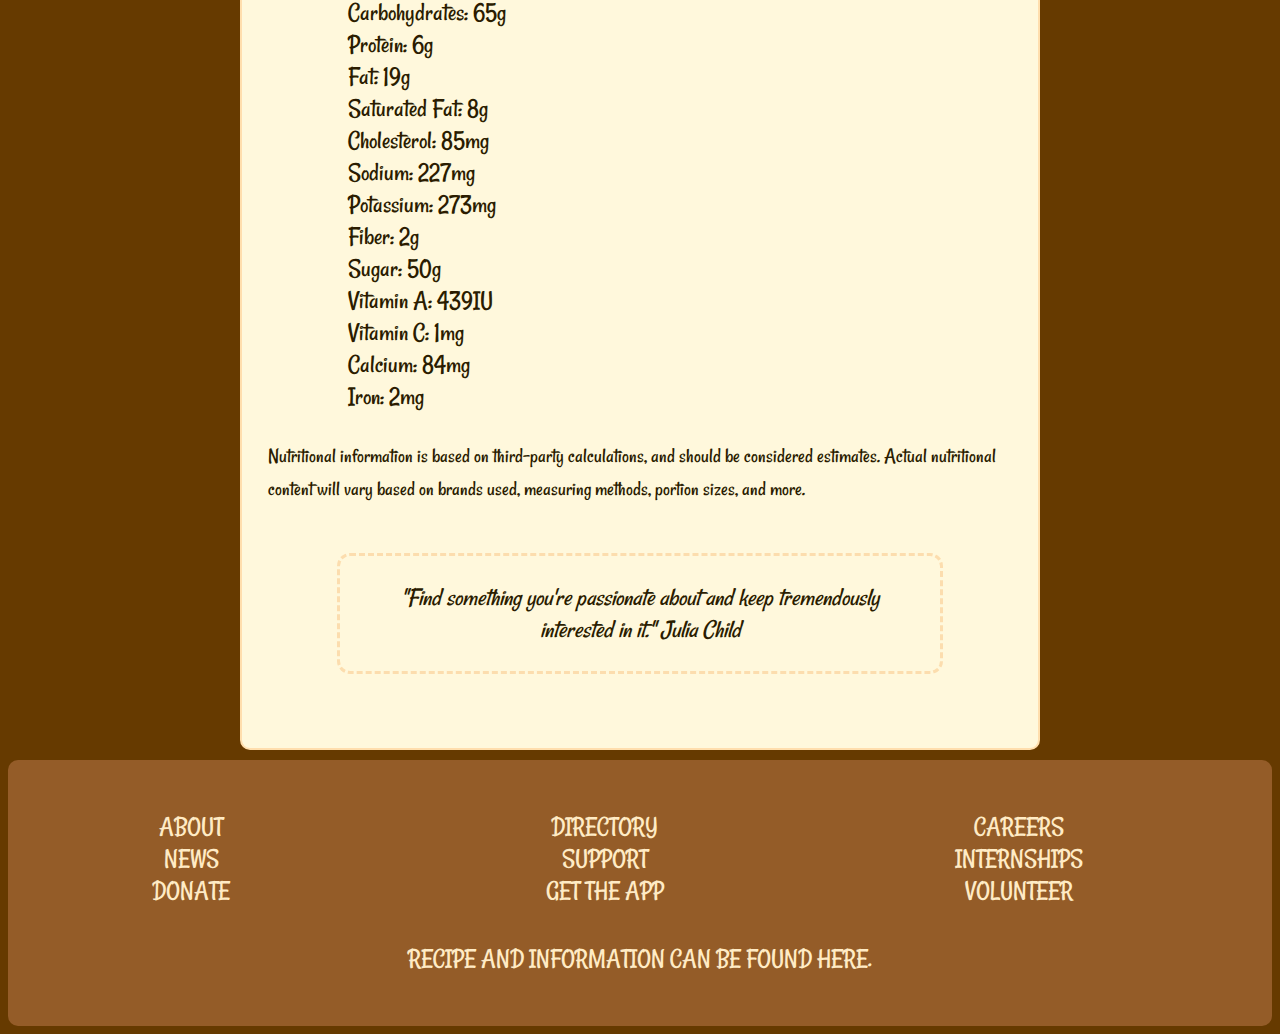
<file: recipe.html>
<!DOCTYPE html>
<html lang="en">
<head>
    <meta charset="UTF-8">
    <meta http-equiv="X-UA-Compatible" content="IE=edge">
    <meta name="viewport" content="width=device-width, initial-scale=1.0">
    <title>Recipe - Floats</title>
    <link rel="preconnect" href="https://fonts.googleapis.com">
    <link rel="preconnect" href="https://fonts.gstatic.com" crossorigin>
    <link href="https://fonts.googleapis.com/css2?family=Rancho&family=Rock+Salt&display=swap" rel="stylesheet">
    <link rel="stylesheet" href="/css/recipe-style.css">

 </head>
<body>

<nav>
        <ul>
            <li><a href="/index.html">Home</a></li>
            <li><a href="/challenge.html">Challenge</a></li>
            <li><a href="/recipe.html">Recipe</a></li>
            <li><a href="/reserve.html">Reservation</a></li>
            <li><a href="/grid.html">Grid</a></li>
        </ul>
</nav>

<main>

<h1>Ukrainian Honey Cake</h1>
<h1>(Medivnyk)</h1>

<img src="/img/honey-cake.jpg" alt="Cake on a glass cake plate with a slice being taken out
description">

<header>
<h2>Description</h2>

<p>This recipe for Ukrainian Honey Cake or Medivnyk and other honey pastries are traditional for Christmas, New Year's and Jewish New Year or Rosh Hashanah. The scarcity of sugar in the old days inspired Ukraine bakers to experiment with honey in baked goods, to good effect. There are as many versions of medivnyk as there are families. Some are made with sour cream, some with almonds or chocolate, and some are yeast-raised. What remains constant is the use of honey, preferably buckwheat honey. Honey pastries take a few days to ripen for flavors to be at their best.</p>
</header>

<p class="rate">Average rating: 5 <span class="emoji">🍰</span> from 35 ratings</p>

<section class="Ingredients">
<h2>Ingredients</h2>

   <ul>
    <li> ½ cup unsalted butter at room temperature</li>
   <li> 1 cup dark brown sugar</li>
   <li>1 cup buckwheat honey</li>
    <li>4 eggs separated, divided use</li>
    <li>1 ½ cups all-purpose flour</li>
    <li>2 teaspoons baking soda</li>
    <li>1 teaspoon baking powder</li>
    <li>pinch of fine grain sea salt</li>
    <li>1 teaspoon cinnamon</li>
    <li>½ teaspoon nutmeg</li>
    <li>grated rind of one orange</li>
    <li>1 cup full fat sour cream</li>
    <li> ½ cup dried currants</li>
   <li>1 cup chopped walnuts</li>
    <li>½ cup chopped pitted dates</li>
</section>

    <section class="details">
        <h2>Details</h2>
   <ul>
        <li>Prep Time: 30 mins</li>
        <li>Cook Time: 1 hr 15 mins</li>
        <li>Resting Time: 2 days</li>
        <li>Total Time: 2 days 1 hr 45 mins</li>
        <li>Course: Dessert</li>
        <li>Cuisine: Ukrainian</li>
        <li>Servings: 12 servings</li>
        <li>Calories: 437 kcal</li>
        <li>Equipment: Hand mixer, stand mixer</li>
   </ul> 
</section>

<section class="Instructions">
<h2>Instructions</h2>

    <ol>
        <li>Preheat the oven to 300° F.</li>
        <li>Prepare a 10-inch tube pan (like an angel food cake pan) by greasing it and then lining the bottom and sides with parchment paper. Grease the paper. Set the prepared pan aside.</li>
    <li>Using a stand mixer or a hand mixer, cream the butter and brown sugar together in a large mixing bowl until light and fluffy, then beat in the honey.</li>
    <li>Beat in the egg yolks one at a time, mixing well after each addition.</li>
    <li>Stir in the flour, baking soda, baking powder, salt, cinnamon, and nutmeg. Mix well.</li>
    <li>Add the orange rind and sour cream, beating until the batter is smooth.</li>
    <li>Stir in the currants, walnuts, and dates.</li>
    <li>In a separate bowl, whip the 4 egg whites until stiff but not dry, and fold them into the batter.</li>
<li>Pour the batter into the prepared pan, spreading it evenly.</li>
    <li>Bake the cake in the preheated 300° F oven for 75 minutes, or until a cake tester comes out clean. Carefully remove the cake from the outer part of the pan and let the cake cool (upright) in the tube section. When completely cool, remove the cake from the pan.</li>
    <li>Wrap the cake in aluminum foil and let sit at room temperature fro 2-3 days before serving. It may be eaten sooner, but the flavor won’t be as rich. Sprinkle with powdered sugar before serving if desired.
    </li>
</ol>
</section>

<section class="Nutrition">
<h2>Nutrition</h2>

<ol>
    <ul>Calories: 437kcal</ul>
    <ul>Carbohydrates: 65g</ul>
    <ul>Protein: 6g</ul>
    <ul>Fat: 19g</ul>
    <ul>Saturated Fat: 8g</ul>
    <ul>Cholesterol: 85mg</ul>
    <ul>Sodium: 227mg</ul>
    <ul> Potassium: 273mg</ul>
   <ul> Fiber: 2g</ul>
   <ul>Sugar: 50g</ul>
    <ul>Vitamin A: 439IU</ul>
    <ul>Vitamin C: 1mg</ul>
    <ul>Calcium: 84mg</ul>
    <ul>Iron: 2mg</ul>
</ol>
</section>

<small>Nutritional information is based on third-party calculations, and should be considered estimates. Actual nutritional content will vary based on brands used, measuring methods, portion sizes, and more.</small>

<blockquote>
    "Find something you're passionate about and keep tremendously interested in it."  Julia Child
</blockquote>

    

</main>

<footer>
<ul class="col1">
    <li><a href="#">About</a></li>
    <li><a href="#">News</a></li>
    <li><a href="#">Donate</a></li>
</ul>

<ul class="col2">
    <li><a href="#">Directory</a></li>
    <li><a href="#">Support</a></li>
    <li><a href="#">Get the app</a></li>
</ul>

<ul class="col3">
    <li><a href="#">Careers</a></li>
    <li><a href="#">Internships</a></li>
    <li><a href="#">Volunteer</a></li>
</ul>


<p><a href="#">Recipe and Information can be found here.</a></p>
</footer>


</body>
</html>
</file>
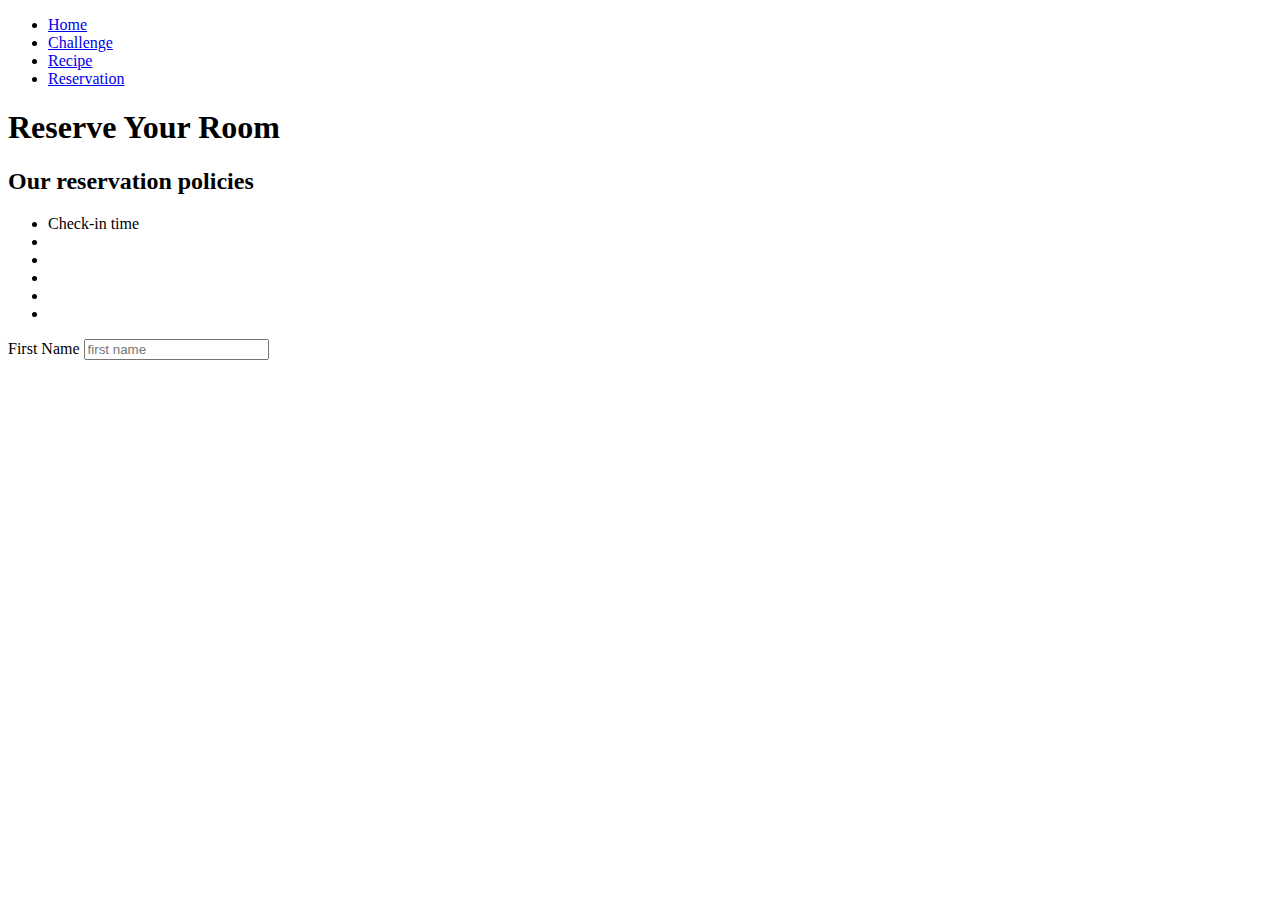
<file: reserve.html>
<!DOCTYPE html>
<html lang="en">
<head>
    <meta charset="UTF-8">
    <meta name="viewport" content="width=device-width, initial-scale=1.0">
    <title>Reserve</title>
</head>



<body>
<div id="wrapper">
<nav>
        <ul>
            <li><a href="/index.html">Home</a></li>
            <li><a href="/challenge.html">Challenge</a></li>
            <li><a href="#">Recipe</a></li>
            <li><a href="reserve.html">Reservation</a></li>
        </ul>
</nav>

<header>
    <h1>Reserve Your Room</h1>
    <h2>Our reservation policies</h2>
</header>

<section class="policies">
    <ul>
    <li>Check-in time</li>
    <li></li>
    <li></li>
    <li></li>
    <li></li>
    <li></li>
    </ul>
</section>

<section class="reserve">
<form method="post" name="reservation"  data-netlify="true">

    <div>
        <label for="firstName">First Name</label>
        <input type="text" name="firstName" id="firstName" placeholder="first name"
        required>
    </div>

</form>
</section>


</div>
</body>
</html>
</file>
<file: css/index-style.css>
html {
    font-family: Verdana, Geneva, Tahoma, sans-serif;
    font-size: 1.5rem;
    line-height: 1.25;
    color: #0a4985;
    text-align: center;
}

body {
    background-image: url(snow.jpg);
    background-position: center;
    background-repeat: no-repeat;
    background-size: cover;
    background attachment: fixed;
}
section {
    background-image: url(snow02.gif);
background-repeat: no-repeat;
background-size: cover;
background-position: center;
}
    
h1,
h2,
h3 {
    color: rgb(40, 78, 122);
    font-family: 'Arial Black', Gadget, sans-serif;
    text-decoration: double underline rgba(36, 39, 85, 0.5) 5px;
    text-underline-offset: 0.5rem;
    text-align: center;
}

.assignments li {
    list-style-type: none;
}

.assignments li::before {
    content: "\1F98D";
    font-size: 2.5rem;
}

.assignments a:link,
.assignments a:visited {
    color: #132c44;
    text-decoration: none;
    font-family:Arial, Helvetica, sans-serif;
    font-weight: 3px;
    }

.assignments a:hover,
.assignments a:active {
    text-decoration: underline;
    text-underline-offset: 3px;

}

h1 {
    font-size: 2rem;
}

.fade-text {
    animation: fadeTxt linear 4s 1s;
animation-fill-mode: forwards; /*Makes it stay after animation */
}

@keyframes fadeTxt {
    0% {
        opacity: 0
    }
    50% {
        opacity: 2.75rem
    }
    100% {
        opacity: 1;
        font-size: 3rem;}
    }

h2 {
    font-size: 1.5rem;
}

h2::before {
    content: "\128018";
  font-size: 3rem;
}

h3 {
    font-size: 1.25rem;
}
</file>
<file: css/aquarium-style.css>
html {
    box-sizing: border-box;
font-family:rock salt;
color:#00ccff;
}

nav {
    text-align: center;
    margin-bottom: 3.5rem;
}

nav li {
    display: inline;
}

nav a {
    text-decoration: none;
    color: #00aeff;
    font-size: 2.2rem;
  background-color: black;
    border: 2px solid #00b7ff;
    border-radius: 0.5rem;
   
  color: #00a2ff; /* Main text color */
  text-shadow: 0 0 5px #00ccff, 0 0 10px #00a2ff, 0 0 20px #0ff, 0 0 30px #0ff, 0 0 40px #0ff; /* Multiple shadows */
  animation: pulse 1.5s infinite alternate; /* light pulsing animation */
}

@keyframes pulse {
  from { text-shadow: 0 0 5px #006eff, 0 0 10px #00d9ff, 0 0 20px #0ff, 0 0 30px #0ff, 0 0 40px #0ff; }
  to { text-shadow: 0 0 10px #0099ff, 0 0 20px #19fff4, 0 0 30px #0ff, 0 0 40px #0ff, 0 0 50px #0ff; }
}

nav a:hover {
    background-color: #00aeff;
    color: rgb(101, 211, 255);
    transition: background-color 0.3s, color 0.3s;
}

body {
    background-color: #001020;
    margin: 2rem;
    line-height: 1.6;
}

h1 {
    text-align: center;
    color: #00ccff;
    text-shadow: 0 0 5px #00ccff, 0 0 10px #00a2ff;
    margin-bottom: 2rem;
    font-size: 150px;
    background-color: black;
    border: 2px solid #00b7ff;
    border-radius: 0.5rem;
    text-shadow: 0 0 5px #00ccff, 0 0 10px #00a2ff, 0 0 20px #0ff, 0 0 30px #0ff, 0 0 40px #0ff; /* Multiple shadows */
  animation: pulse 1.5s infinite alternate; /* light pulsing animation */
}

@keyframes pulse {
  from { text-shadow: 0 0 5px #006eff, 0 0 10px #00d9ff; }
  to { text-shadow: 0 0 10px #0099ff, 0 0 20px #19fff4; }
}

h2 {
    text-align: center;
    color: #00ccff;
    text-shadow: 0 0 5px #00ccff, 0 0 10px #00a2ff;
}

p,
span {
    font-size: 1.2rem;
    color: #57a0ff;
    text-shadow: 0 0 5px #00ccff, 0 0 10px #00a2ff;
    margin-bottom: 1.5rem;
    text-align: center;
    width: 700px;
    max-width: 900px;
    margin-left: auto;  
    margin-right: auto;
}

li {
    list-style-type: none;
    margin-bottom: 1rem;
    font-size: 1.2rem;
    color: #00b7ff;
    text-shadow: 0 0 5px #ea00ff, 0 0 10px #ff00f0;
    text-align: center;
    text-decoration:overline;
}

img {
    width: 100%;
    height: 100%;
    object-fit: cover;
}

.parent {
    display: grid;
    width: 1800px;
    height: 900px;
    margin: auto;
    grid-template-columns: repeat(4, 1fr); /* 4 columns each using 1 fraction of overall width */
    grid-template-rows: repeat(3, 1fr); /* 3 rows each using 1 fraction of overall height */
    grid-row-gap: 10px;
    padding: 10px;
}

.div1 span {
    font-size: 2.5rem;
    font-weight: bold;
    font-family:rock salt;
    line-height: 65%;
    color: #00e1ff;
}

.div1 p {
    font-size: 1.2rem;
    font-style: italic;
}

/* grid-area: row-start / column-start / row-end / column-end; */

.div1 {
     grid-area: 1 / 1 / 1 / 2; background-color: #ea00ff;
     display: flex;
    justify-content: center;
    align-items: center;
    flex-direction: column;
    border-radius: 40px;
}

.div2 {
     grid-area: 1 / 3 / 3 / 0; background-color: #fdffb6; }

.div3 {
     grid-area: 2 / 1 / 4 / 2; background-color: #caffbf; }

.div4 {
     grid-area: 3 / 2 / 4 / 2; background-color: #9bf6ff; }

.div5 {
     grid-area: 2 / 2 / 3 / 3; background-color: #a0c4ff; }

.div6 {
     grid-area: 1 / 3 / 2 / 2; background-color: #bdb2ff; }

.div7 {
     grid-area: 1 / 1 / 3 / 0; background-color: #ffc6ff; }

.div8 {
     grid-area: 2 / 3 / 3 / 4; background-color: #82be9d; }

.div9 {
     grid-area: 3 / 3 / 4 / 4; background-color: #ffadad; }

h3 {
    text-align: center;
    color: #00ccff;
    text-shadow: 0 0 5px #00ccff, 0 0 10px #00a2ff;
    margin-bottom: 2rem;
    font-size: 2.5rem;
}

.credits {
    text-align: center;
    margin-top: 50px;
    font-size: 1rem;
}

footer {
    margin-top: 150px;
    font-family: rock salt;
    color: #555555;
    
}
</file>
<file: css/finalindex-style.css>
html {
    font-family: Arial, Helvetica, sans-serif;
    font-size: 3rem;
    line-height: 1.25;
    color: #a8ff1b;
    text-align: center;
}

nav ul {
  list-style-type: none;
  margin: 0 auto;
  padding-left: 40px;
  overflow: hidden;
  display: flex;
justify-content: center;
    gap: 50px;
}

    body {
  background-image: -o-linear-gradient(30deg, rgb(30, 228, 30),rgb(255, 39, 85));
  background-image: linear-gradient(60deg, rgb(14, 255, 46),rgb(255, 12, 12));
}
    
h1,
h2 {
    color: rgb(255, 177, 8);
    font-family: rancho, Gadget, sans-serif;
    text-align: center;
}

a:hover {
  cursor: pointer;
}

a {
  background-color: #926504;
  border: none;
  color: white;
  padding: 15px 32px;
  text-align: center;
  border-radius: 80px;
  text-decoration: none;
  display: inline-block;
  font-size: 16px;
  margin: 8px 2px;
  cursor: pointer;
  position: relative;
  -webkit-box-shadow: 0 9px #472509;
          box-shadow: 0 9px #4d2c02;
}

.assignments li {
    list-style-type: none;
}

.assignments li::before {
    content: " ►► ";
    font-size: 2.5rem;
}

.assignments a:link,
.assignments a:visited {
    color: #45f300;
    text-decoration: none;
    font-family:rancho, Gadget, sans-serif;
    font-weight: 2.5px;
    font-size: 1.5rem;
    }

.assignments a:hover,
.assignments a:active {
    text-decoration: underline;
    text-underline-offset: 3px;

}

h1 {
    font-size: 2.5rem;
}

h2 {
    font-size: 1.5rem;
}

footer {
    font-size: .5rem;
    line-height: 1;
}
</file>
<file: css/genshinimpact-style.css>
html {
    font-family: impact, Helvetica, sans-serif; /*Genshin "Impact" lol*/
    font-size: 3rem;
    line-height: 1.25;
    color: #332d8b;
    text-align: center;
}

nav ul {
  list-style-type: none;
  font-family: HYWenHei-85W;
  margin: 0 auto;
  padding-left: 40px;
  overflow: hidden;
  display: flex;
justify-content: center;
    gap: 50px;
}

body {
background-image: linear-gradient(60deg, rgb(104, 216, 250),rgb(0, 92, 20)), url(leaves-8724.gif); /*leaves fall in background*/
background-repeat: no-repeat;
background-blend-mode: lighten;
background-repeat: no-repeat;
background-size: cover;
background-position: center;
}

a {
  background-color: #926504;
  border: none;
  color: white;
  padding: 15px 32px;
  text-align: center;
  border-radius: 80px;
  text-decoration: none;
  display: inline-block;
  font-size: 16px;
  margin: 8px 2px;
  cursor: pointer;
  position: relative;
  -webkit-box-shadow: 0 9px #472509;
          box-shadow: 0 9px #4d2c02;
}

h1 {
    color: rgb(0, 2, 117);
    font-family: HYWenHei-85W;
    font-style: italic;
    text-align: center;
    text-shadow: #040042;
    padding: 2%;
    margin: 2rem auto;
    width: 1000px;
    height: 100px;
    background-color: rgb(218, 255, 227);
    border-radius: 50px;
    max-width: 700px;
    border-style: groove;
    border-color: rgb(19, 75, 33);
}


h2 {
    color: rgb(0, 2, 117);
    font-family: HYWenHei-85W;
    text-align: center;
    padding: 2%;
    margin: 2rem auto;
    width: 500px;
    height: 100px;
    background-color: rgb(255, 255, 255);
    border-radius: 50px;
    border-style: groove;
    max-width: 700px;
}

.Features {
    text-align: left;
    margin: 0 auto;
    width: 1000px;
    padding: 20px;
    border-radius: 25px;
    max-width: 1300px;
    background-color: rgba(231, 255, 220, 0.8);
}

.MyExperience {
    text-align: left;
    width: 700px;
    padding: 20px;
    border-radius: 55px;
    max-width: 900px;
    background-color: rgba(166, 201, 151, 0.8);
    float: right;
}

blockquote {
    font-size: 24px;
    font-style: italic;
    color: #040042;
    margin: 50px auto;
    padding: 20px;
    margin: 2rem auto;
    border-radius: 25px;
    background-color: rgba(255, 255, 255, 0.8);
    width: 50%;
    float: right; 
}

img {
    margin-left: auto;
    margin-right: auto;
    max-width: 40%;
    border-radius: 25px;
    display: block;

}

footer p {
    font-size: 20px;
    color: #040042;
}
</file>
<file: css/grid-style.css>
html {
    font-family: Arial, 'Segoe UI', Tahoma, Geneva, Verdana, sans-serif sans-serif;
    box-sizing: border-box;
}

*,
*:before,
*:after {
    box-sizing: inherit;
}

nav {
    background-color: #8d43d3;
    margin: 0 auto 30px;
    width: 1000px;
}

nav ul {
    display: flex;
    justify-content: space-around;
    list-style-type: none;
    padding: 20px;
}

nav li {
    text-transform: uppercase;
    font-weight: bold;
    list-style-type:none;
}

nav a {
    text-decoration: none;
    color: rgb(213, 198, 255);
}
nav a:hover,
nav a:active {
    text-decoration: underline;
    background-color: #3b0cbe;
    color: #ffffff;
    padding: 5px;
    border-radius: 5px;
}

img {
    width: 100%;
    height: 100%;
    object-fit: cover;
}

.parent {
    display: grid;
    width: 1200px;
    height: 700px;
    margin: auto;
    grid-template-columns: repeat(4, 1fr); /* 4 columns each using 1 fraction of overall width */
    grid-template-rows: repeat(3, 1fr); /* 3 rows each using 1 fraction of overall height */
    grid-row-gap: 10px;
    padding: 10px;
    background-color: #ffffff;
}

.div1 span {
    font-size: 2.5rem;
    font-weight: bold;
    font-family:Impact, Haettenschweiler, 'Arial Narrow Bold', sans-serif;
    line-height: 55%;
    color: #a57900;
}

.div1 p {
    font-size: 1.2rem;
    font-style: italic;
    color: #412300;
}

/* grid-area: row-start / column-start / row-end / column-end; */

.div1 {
     grid-area: 1 / 1 / 2 / 1; background-color: #ffd6a5;
     display: flex;
    justify-content: center;
    align-items: center;
    flex-direction: column;
}

.div2 {
     grid-area: 1 / 3 / 3 / 0; background-color: #fdffb6; }

.div3 {
     grid-area: 2 / 1 / 4 / 2; background-color: #caffbf; }

.div4 {
     grid-area: 3 / 2 / 4 / 2; background-color: #9bf6ff; }

.div5 {
     grid-area: 2 / 2 / 3 / 3; background-color: #a0c4ff; }

.div6 {
     grid-area: 1 / 3 / 2 / 2; background-color: #bdb2ff; }

.div7 {
     grid-area: 1 / 1 / 3 / 0; background-color: #ffc6ff; }

.div8 {
     grid-area: 2 / 3 / 3 / 4; background-color: #82be9d; }

.div9 {
     grid-area: 3 / 3 / 4 / 5; background-color: #d0f4de; }

.div10 {
     grid-area: 2 / 4 / 3 / 5; background-color:#ffc6ff; }

footer {
    margin-top: 350px;
    display: flex;
    font-family: 'Franklin Gothic Medium', 'Arial Narrow', Arial, sans-serif;
    color: #555555;
    justify-content:center;
}
</file>
<file: css/recipe-style.css>
/*
  font-family: 'Rock Salt', cursive;
  font-family: 'Rancho', cursive;
*/


html {
    box-sizing: border-box;
    font-family: 'Rancho', cursive;
    font-size: 1.6rem;
    line-height: 125%;
    color: #2b1c00;
    background-color: rgb(102, 58, 0);

}

*,
*:before ,
*:after {
  box-sizing: inherit;
}

nav {
    background-color: rgb(255, 248, 220);
    padding: 1rem;
    margin-bottom: 1rem;
    border: 2px solid rgb(252, 221, 174);
    border-radius: 10px;
}

nav li {
    display: inline;
    margin-right: 1rem;
}

nav a {
  padding: 25px;
  display: inline-block; 
  text-decoration: none;
  text-transform: uppercase;
  color: rgb(104, 60, 4);
  letter-spacing: 2px;
}

nav a:link,
nav a:visited {
    color: rgb(196, 161, 48);
}
nav a:hover,
nav a:active {
    color: rgb(126, 90, 12);
}

main {
    max-width: 800px;
    margin: 0 auto;
    padding: 1rem;
    background-color: rgb(255, 248, 220);
    border: 2px solid rgb(255, 222, 173);
    border-radius: 10px;
}

h2{
    font-family: 'Rock Salt', cursive;
    font-size: 1.5rem;
    text-align: center;
color: rgb(104, 60, 4);
}

header {
  margin: 10%
}

img {
    max-width: 70%;
    height: auto;
    display: block;
    margin: 0 auto 1rem auto;
    border-radius: 10px;
    box-shadow: 4px 4px 10px rgba(0, 0, 0, 0.2);
}

.rate {
    font-size: .8rem;
    font-weight: bold;
    color: rgb(112, 91, 23);
    margin-bottom: 1rem;
    text-align: center;
}

footer {
  background-color: rgb(243, 164, 95);
  padding: 2% 0;
  color: whitesmoke;
  margin-top: 10px;
 border-radius: 10px;
  
}

blockquote {
    font-style: italic;
    text-align: center;
    margin: 2rem auto;
    padding: 1rem;
  
    background-color: rgb(255, 248, 220);
    border-radius: 10px;
    max-width: 600px;
    outline: dashed rgb(252, 221, 174);
}

footer {
  background-color: rgb(148, 92, 40);
  color: whitesmoke;
  padding: 2% 0;
  margin-top: 10px;
}

footer a {
  display: inline-block;
  text-align: center;
  text-transform: uppercase;
  text-decoration: none;
  color: rgb(255, 235, 197);
}

footer ul {
  list-style-type: none;
  padding: 0;
}

.col1,
.col2,
.col3 {
    display: inline-block;
    text-align: center;
    vertical-align: top;
    width: 29%;
    margin-right: 3.3333%;
}

footer p {
  text-align: center;
  margin-top: 10px;
}
</file>
